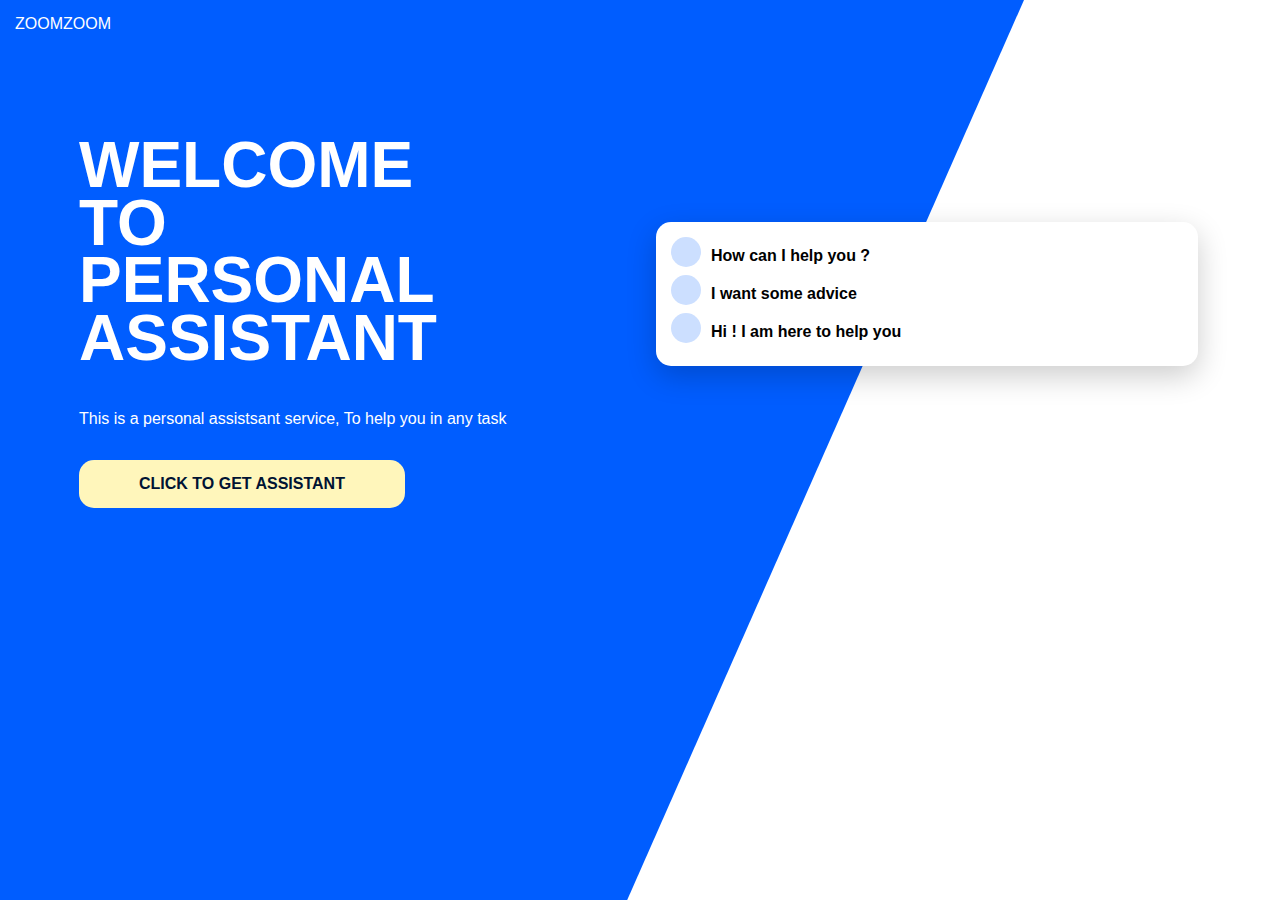
<file: sass_template_one/index.html>
<!DOCTYPE html>
<html lang="en">
<head>
    <meta charset="UTF-8">
    <meta name="viewport" content="width=device-width, initial-scale=1.0">
    <meta http-equiv="X-UA-Compatible" content="ie=edge">
    <title>Document</title>
    <link rel="stylesheet" href="css/main.css">
</head>
<body>
    <!-- Holds clip-path background -->
    <div id="background"></div>
    <header>
        <a href="">zoomzoom</a>
    </header>
    <main>
        <!-- Card Section -->
        <section id="card">
            <ul>
                <li>
                    <span></span>
                    <strong>How can I help you ?</strong>
                </li>
                <li>
                    <span></span>
                    <strong>I want some advice</strong>
                </li>
                <li>
                    <span></span>
                    <strong>Hi ! I am here to help you</strong>
                </li>
            </ul>
        </section>
        <!-- Primary Section -->
        <section id="primary">
            <h1>Welcome To Personal Assistant</h1>
            <p>This is a personal assistsant service, To help you in any task</p>
            <a href="#">Click To Get Assistant</a>
        </section>
    </main>
</body>
</html>
</file>
<file: sass_template_one/css/main.css>
/*
    Variables declaration
*/
/* 
    Helper function
*/
/*
    Mixin for media queries
*/
html, body {
  width: 100%;
  height: 100%;
  margin: 0;
}

body #background {
  background-color: #005DFf;
  -webkit-clip-path: polygon(100% 0, 100% 81%, 39% 100%, 0 100%, 0 0);
          clip-path: polygon(100% 0, 100% 81%, 39% 100%, 0 100%, 0 0);
  width: 100%;
  height: 100%;
  position: absolute;
  z-index: -1;
}

@media (min-width: 750px) {
  body #background {
    -webkit-clip-path: polygon(0 0, 80% 0%, 49% 100%, 0% 100%);
            clip-path: polygon(0 0, 80% 0%, 49% 100%, 0% 100%);
  }
}

body header a {
  color: #ffffff;
  padding: 15px;
  display: block;
  text-decoration: none;
  font-family: Arial;
  text-transform: uppercase;
}

@media (min-width: 750px) {
  main {
    display: -ms-grid;
    display: grid;
    -ms-grid-columns: 50% auto;
        grid-template-columns: 50% auto;
        grid-template-areas: "primary card";
  }
}

main #card {
  background-color: #ffffff;
  margin: 1em auto;
  padding: 15px;
  border-radius: 15px;
  -webkit-box-shadow: 0 10px 30px rgba(0, 0, 0, 0.2);
          box-shadow: 0 10px 30px rgba(0, 0, 0, 0.2);
  width: 80%;
  font-family: Arial;
}

@media (min-width: 750px) {
  main #card {
    grid-area: card;
    height: -webkit-fit-content;
    height: -moz-fit-content;
    height: fit-content;
    -ms-flex-item-align: center;
        -ms-grid-row-align: center;
        align-self: center;
    margin: 1em;
  }
}

main #card ul {
  margin: 0;
  padding: 0;
  list-style: none;
}

main #card ul li {
  margin-bottom: 10px;
}

main #card ul li span {
  position: absolute;
  width: 30px;
  height: 30px;
  background-color: #ccdfff;
  border-radius: 50%;
  margin-right: 10px;
}

main #card ul li strong {
  display: inline-block;
  margin-left: 40px;
  margin-top: 10px;
}

main #primary {
  color: #ffffff;
  padding: 15px;
  text-align: center;
}

@media (min-width: 750px) {
  main #primary {
    grid-area: primary;
    text-align: left;
    margin: 4em 0 0 4em;
  }
}

main #primary h1 {
  font-size: 2em;
  margin-top: 10px;
  text-transform: uppercase;
  font-family: Arial;
}

@media (min-width: 750px) {
  main #primary h1 {
    width: 30%;
    font-size: 4em;
    line-height: .9em;
  }
}

main #primary p {
  font-size: 1em;
  font-family: Arial;
}

main #primary a {
  color: #001333;
  border-radius: 15px;
  text-decoration: none;
  text-transform: uppercase;
  text-align: center;
  background-color: #FFF6BB;
  display: block;
  margin: 1em auto;
  padding: 15px;
  font-family: Arial;
  font-weight: bolder;
}

@media (min-width: 750px) {
  main #primary a {
    display: inline-block;
    padding: 15px 60px;
  }
}
/*# sourceMappingURL=main.css.map */
</file>
